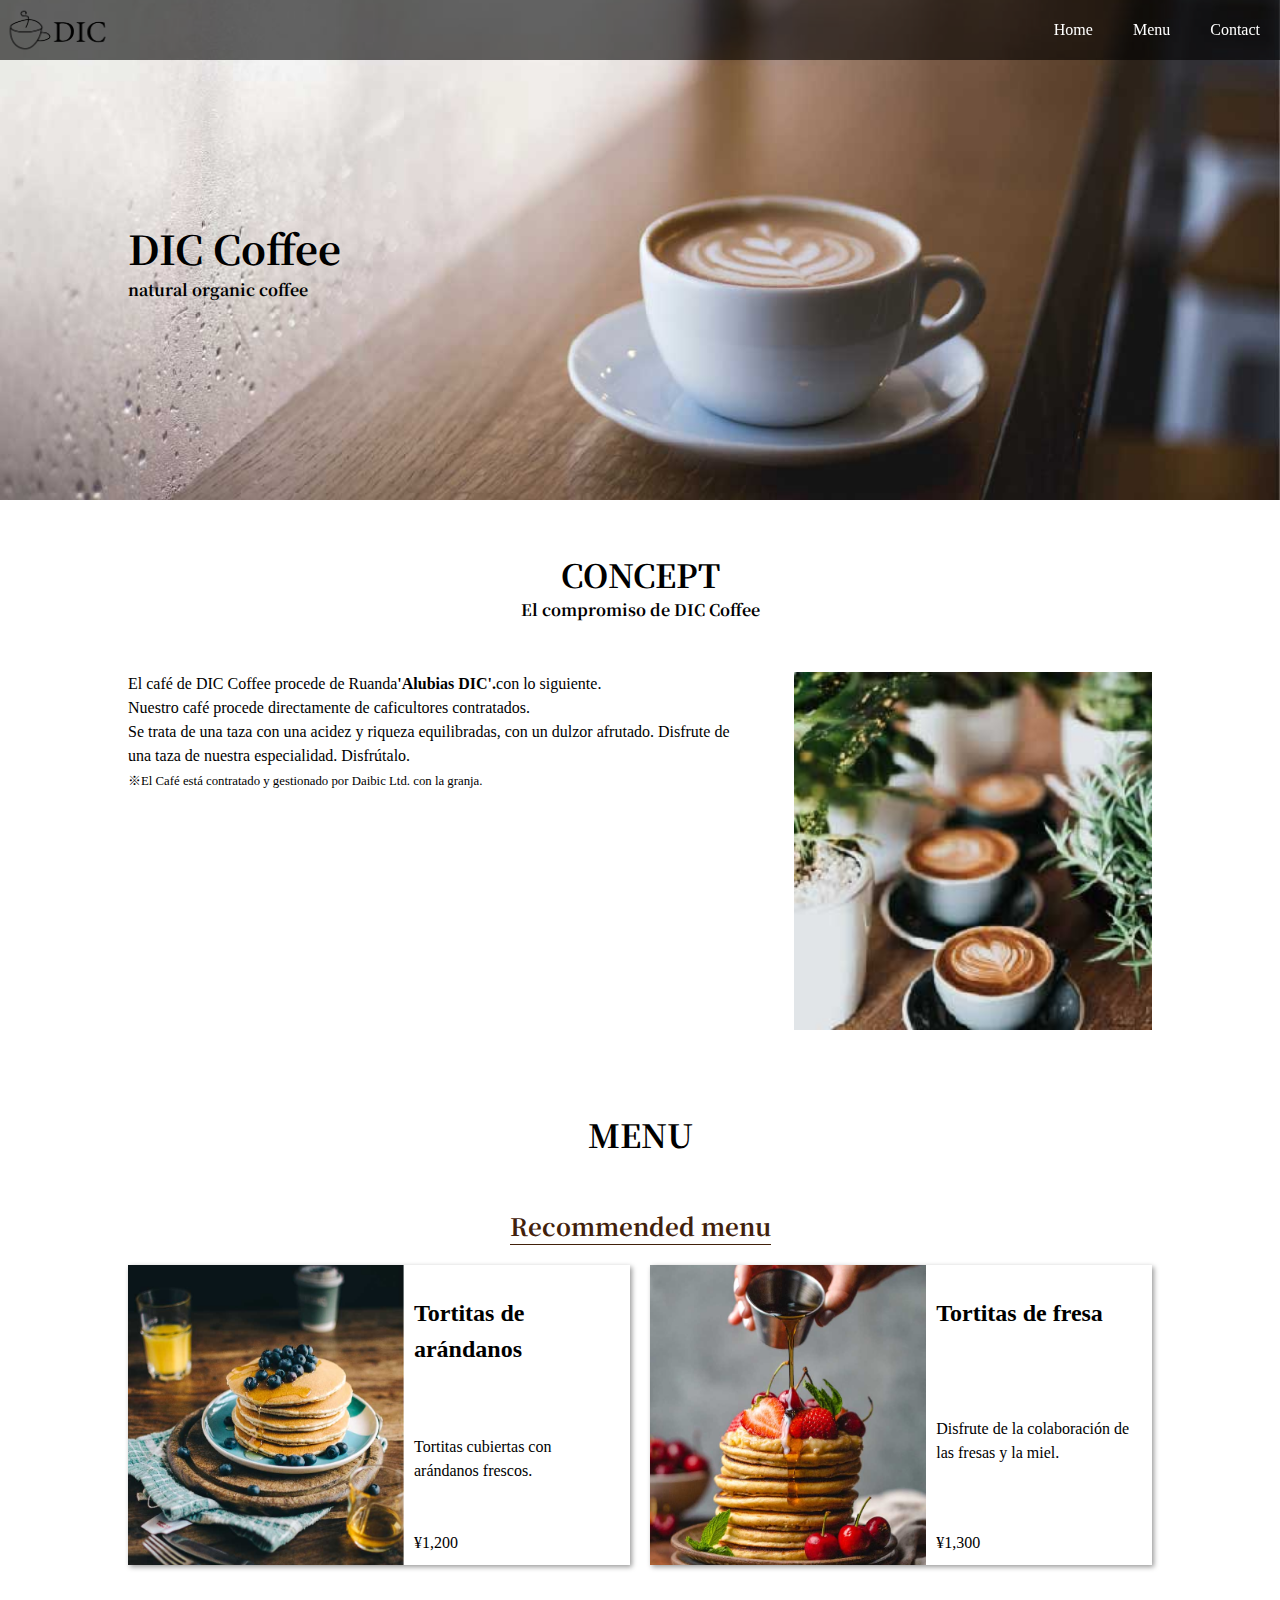
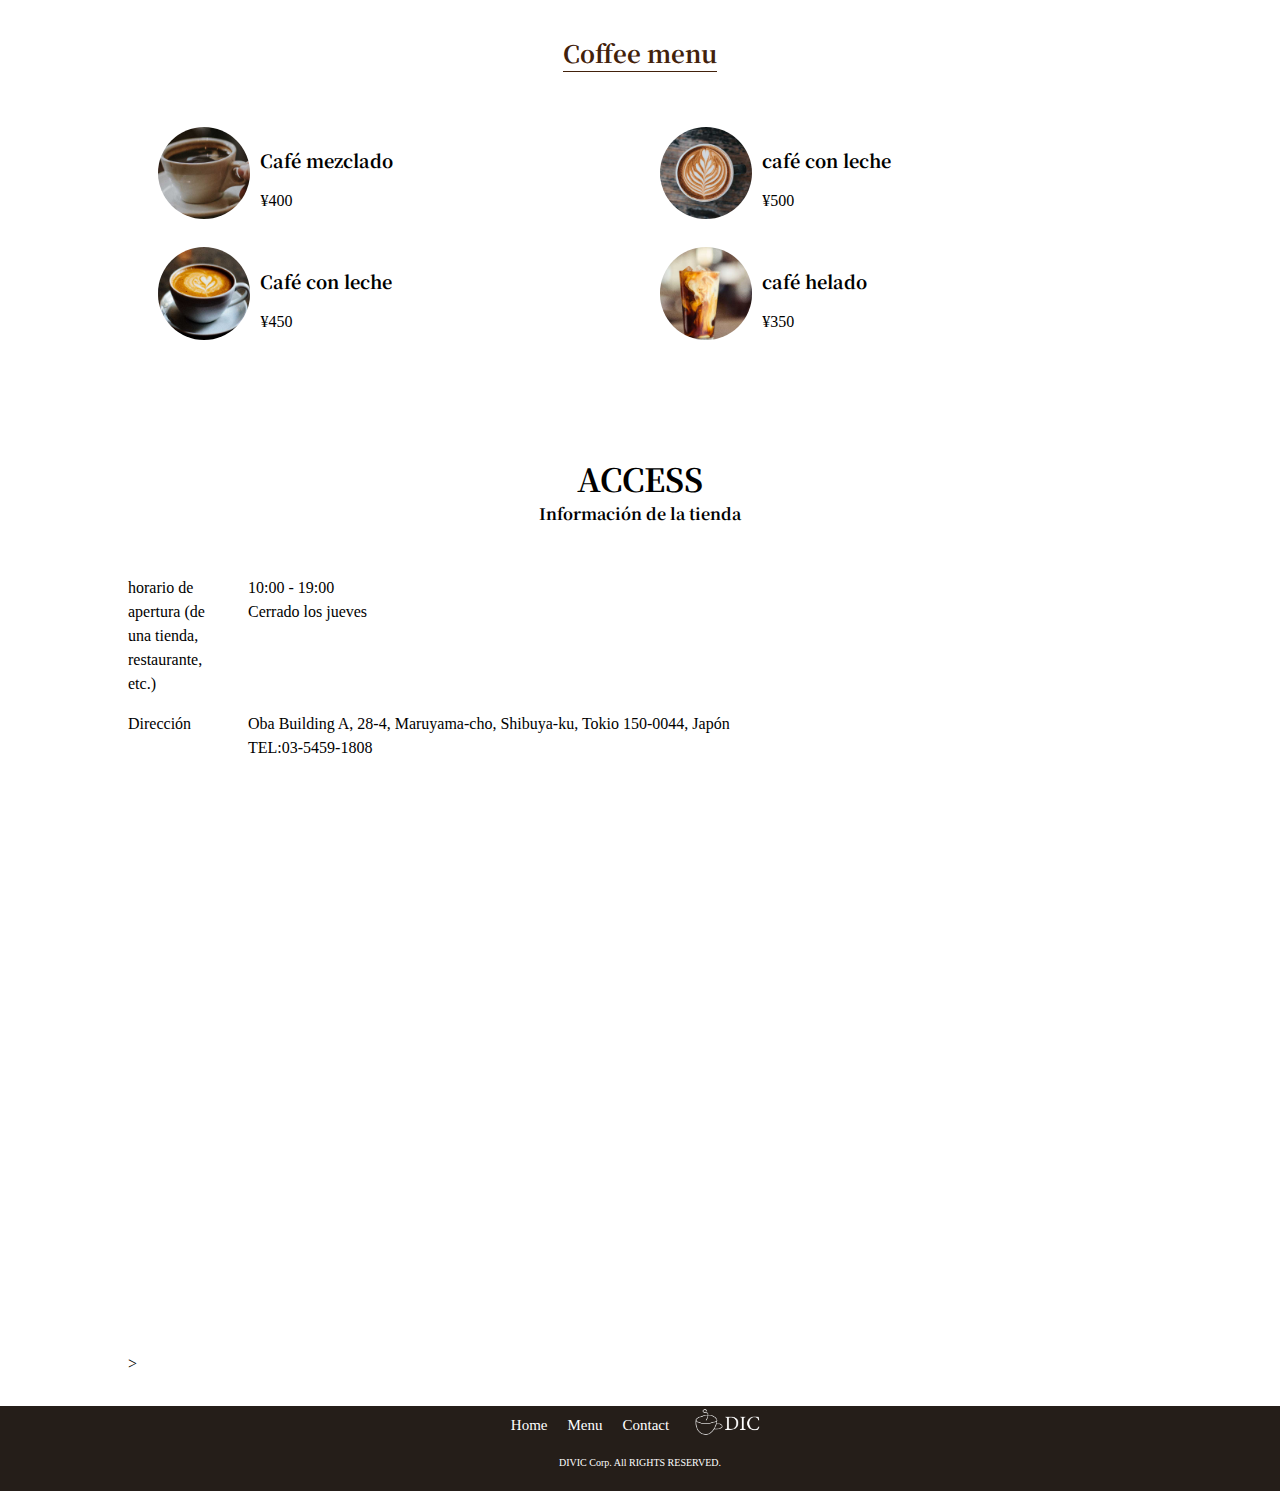
<file: dic_cafe/index.html>
<!DOCTYPE html>
<html lang="ja">
  <head>
    <meta charset="utf-8">
    <title>DIC cafe</title>
    <link href="css/normalize.css" rel="stylesheet">
    <link href="css/main.css" rel="stylesheet">
    <link href="https://fonts.googleapis.com/css2?family=Noto+Serif+JP:wght@400;700&display=swap" rel="stylesheet">
  </head>
  <body>
    <header>
      <nav class="header_nav">
      <a href="index.html" class="logo"><img src="images/sample_logo_k.png"></a>
          <ul class="global_nav">
            <a href="index.html" class="global_nav_item"><li>Home</li></a>
            <a href="#" class="global_nav_item"><li>Menu</li></a>
            <a href="contact.html" class="global_nav_item"><li>Contact</li></a>
          </ul>
      </nav>
      <div class="key section_inner">
      <h1>DIC Coffee</h1>
      <p>natural organic coffee</p>
    </div>
    </header>
    <section>
      <article class="section_inner">
        <div class="section_title">
        <h1>CONCEPT</h1>
        <p> El compromiso de DIC Coffee   </p>
      </div>
      <div class="concepto_interno">
        <p class="concepto_contenido ">
          El café de DIC Coffee procede de Ruanda<strong>'Alubias DIC'.</strong>con lo siguiente.<br>
          Nuestro café procede directamente de caficultores contratados.<br>
          Se trata de una taza con una acidez y riqueza equilibradas, con un dulzor afrutado. Disfrute de una taza de nuestra especialidad.
          Disfrútalo.<br>
          <small>※El Café está contratado y gestionado por Daibic Ltd. con la granja.</small>
        </p>
        <img src="images/sample_concept.jpg" class="concepto_imagen">
        </div>
      </article>
      <article class="section_inner seccion_menu">
        <div class="section_title">
        <h1>MENU</h1>
      </div>
        <section>
          <div class="center">
          <h1 class="menu_title">Recommended menu</h1>
        </div>
          <ul class="menu_list menu_list_recommended">
            <li class="menu_item">
              <div class="menu_item_content">
              <h2>Tortitas de arándanos</h2>
              <p>Tortitas cubiertas con arándanos frescos.</p>
              <p class="menu_item_price">¥1,200</p>
              </div>
              <img src="images/sample_pancake1.jpg" class="menu_item_image">
            </li>
            <li class="menu_item">
              <div class="menu_item_content">
              <h2>Tortitas de fresa</h2>
              <p>Disfrute de la colaboración de las fresas y la miel.</p>
              <p class="menu_item_price"> ¥1,300 </p>
             </div>
              <img src="images/sample_pancake2.jpg" class="menu_item_image">
            </li>
          </ul>
        </section>
        <section>
          <div class="center">
          <h1 class="menu_title">Coffee menu</h1>
        </div>
          <ul class="menu_list coffee_menu">
            <li class="caffee_menu_list_item">
              <div class="caffee_menu_content">
              <h2 class="menu_item_title">Café mezclado</h2>
              <p>¥400</p>
            </div>
              <img src="images/sample_cafe1.jpg" class="coffee_menu_image">
            </li>
            <li class="caffee_menu_list_item">
              <div class="caffee_menu_content">
              <h2 class="menu_item_title">café con leche</h2>
              <p>¥500</p>
            </div>
              <img src="images/sample_cafe2.jpg" class="coffee_menu_image" >
            </li>
            <li class="caffee_menu_list_item">
              <div class="caffee_menu_content">
              <h2 class="menu_item_title">Café con leche</h2>
              <p>¥450</p>
            </div>
              <img src="images/sample_cafe3.jpg" class="coffee_menu_image">
            </li>
            <li class="caffee_menu_list_item">
              <div class="caffee_menu_content">
              <h2 class="menu_item_title">café helado</h2>
              <p>¥350</p>
             </div>
              <img src="images/sample_cafe4.jpg" class="coffee_menu_image">
            </li>
          </ul>
        </section>
      </article>
      <article class="section_inner">
        <div class="section_title">
        <h1>ACCESS</h1>
        <p>Información de la tienda</p>
      </div> 
      <dl class="acceso">
        <dt class="acceso_title">horario de apertura (de una tienda, restaurante, etc.)</dt>
        <dd>10:00 - 19:00<br>Cerrado los jueves</dd>
      </dl>
      <dl class="acceso">
        <dt class="acceso_title">Dirección</dt>
        <dd>
          Oba Building A, 28-4, Maruyama-cho, Shibuya-ku, Tokio 150-0044, Japón<br>
          TEL:03-5459-1808
        </dd>
      </dl>
      <div class="frame_posicion">
      <iframe src="https://www.google.com/maps/embed?pb=!1m18!1m12!1m3!1d3241.8623803694077!2d139.69189587554033!3d35.65576213137307!2m3!1f0!2f0!3f0!3m2!1i1024!2i768!4f13.1!3m3!1m2!1s0x60188b55bb707eff%3A0x5f04575eb7aca63e!2s%C5%8Cba%2C%2028-4%20Maruyamach%C5%8D%2C%20Shibuya%20City%2C%20Tokyo%20150-0044%2C%20Jap%C3%B3n!5e0!3m2!1ses-419!2spy!4v1692025252998!5m2!1ses-419!2spy" style="border:0;" allowfullscreen="" class="frame_carac"  width="600" height="450" frameborder="0"  aria-hidden="false"
      tabindex="0"></iframe>></iframe>
    </div>
    </article>
    </section>
    <footer class="footer">
      <nav>
        <ul class="footer1">
          <a href="index.html" class="footer2">
            <li>Home</li>
          </a>
          <a href="#" class="footer2">
            <li>Menu</li>
          </a>
          <a href="contact.html" class="footer2">
            <li>Contact</li>
          </a>
        <a href="index.html" class="footer2">
          <li>
        <img src="images/sample_logo_w.png" class="footer3">
      </li>
        </a>
        </ul>
        </nav>
        <p class="footer4"> DIVIC Corp. All RIGHTS RESERVED.</p>
    </footer>
  </body>
</html>
</file>
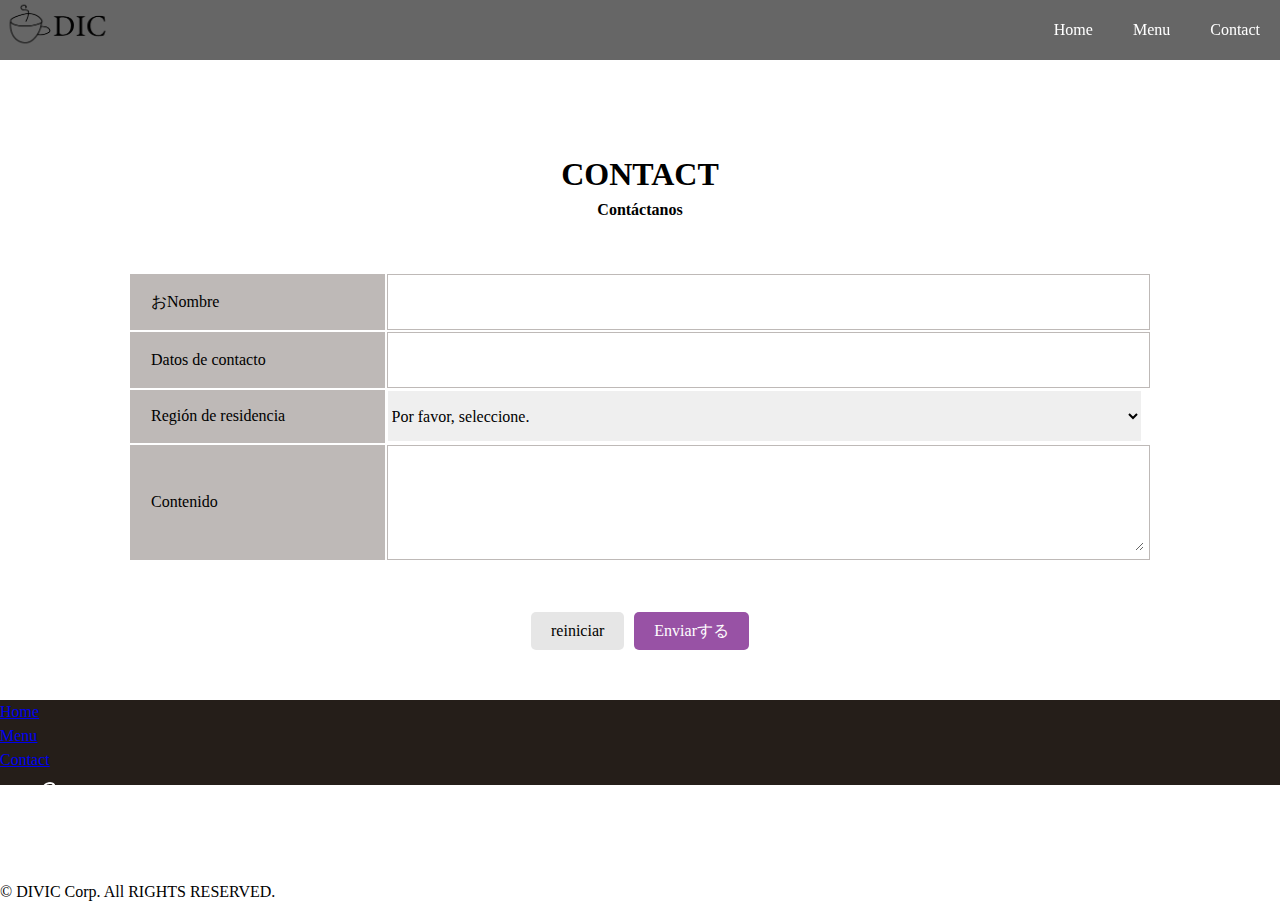
<file: dic_cafe/contact.html>
<!DOCTYPE html>
<html>
  <head>
    <title>DIC cafe</title>
    <link href="css/normalize.css" rel="stylesheet">
    <link href="css/main.css" rel="stylesheet">
    <link href="css/contact.css" rel="stylesheet">
    <link href="https://fonts.googleapis.com/css?family=Sawarabi+Mincho" rel="stylesheet">
  </head>
  <body>
    <header class="sub_header">
      <nav class="header_nav">
        <a href="index.html"><img src="images/sample_logo_k.png" class="logo"></a>
        <ul class="global_nav">
          <a href="index.html" class="global_nav_item">
            <li>Home</li>
          </a>
          <a href="blueberry_pancakes.html" class="global_nav_item">
            <li>Menu</li>
          </a>
          <a href="contact.html" class="global_nav_item">
            <li>Contact</li>
          </a>
        </ul>
      </nav>
    </header>
    <section class="section_inner">
      <div class="section_title">
        <h1>CONTACT</h1>
        <p>Contáctanos</p>
      </div>
      <form action="#" method="POST">
        <table class="contact">
          <tr class="contact_line">
            <td class="contact_sign"><label for="name">おNombre</label></td>
            <td class="contact_input"><input type="text" name="name" id="name"></td>
          </tr>
          <tr class="contact_line">
            <td class="contact_sign"><label for="phonenumber">Datos de contacto</label></td>
            <td class="contact_input"><input type="tel" name="phonenumber" id="phonenumber"></td>
          </tr>
          <tr class="contact_line">
            <td class="contact_sign"><label for="region">Región de residencia</label></td>
            <td>
              <select id="region">
                <option value="0">Por favor, seleccione.</option>
                <option value="1">Hokkaido</option>
                <option value="2">Tohoku (las seis prefecturas más septentrionales de Honshu)</option>
                <option value="3">Kantou (mitad oriental de Japón, incluido Tokio)</option>
                <option value="4">centro</option>
                <option value="5">Kinki (región alrededor de Osaka, Kioto y Nara)</option>
                <option value="6">Chugoku y Shikoku</option>
                <option value="7">Kyushu (la más meridional de las cuatro islas principales de Japón)</option>
              </select>
            </td>
          </tr>
          <tr class="contact_content">
            <td class="contact_sign"><label for="content">Contenido</label></td>
            <td class="contact_input"><textarea name="content" id="content"></textarea></td>
          </tr>
        </table>
        <div class="contact_btn_area">
          <button type="reset" class="contact_btn reset_btn">reiniciar</button>
          <button type="submit" class="contact_btn submit_btn">Enviarする</button>
        </div>
      </form>
    </section>
    <footer class="footer">
      <nav>
        <ul class="footer_nav">
          <a href="index.html" class="footer_nav_item">
            <li>Home</li>
          </a>
          <a href="blueberry_pancakes.html" class="footer_nav_item">
            <li>Menu</li>
          </a>
          <a href="contact.html" class="footer_nav_item">
            <li>Contact</li>
          </a>
          <a href="index.html" class="footer_nav_item">
            <li>
              <img src="images/sample_logo_w.png" class="footer_logo">
            </li>
          </a>
        </ul>
      </nav>
      <p class="footer_right">© DIVIC Corp. All RIGHTS RESERVED.</p>
    </footer>
  </body>
</html>
</file>
<file: dic_cafe/css/main.css>
.section_inner {
    padding: 50px 10% 30px ;
}
.key {
    height: 500px;
    background: center / cover no-repeat url("../images/sample_key.jpg");
    font-family: 'Noto Serif JP', serif;
    display: flex;
    flex-direction: column;
    justify-content: center;
    font-weight: bold;
  }
  .key h1{
    font-size: 2.5rem;
  }
  .section_title {
    font-family: 'Noto Serif JP', serif;
    font-weight: bold;
    text-align: center;
    margin-bottom: 50px;
  }
  .menu_title {
    display: inline-block;
    font-family: 'Noto Serif JP', serif;
    font-size: 1.5rem;
    color: #42210b;
    border-bottom: solid #42210b 1px;
    margin-bottom: 20px;
  }
  .center {
    text-align: center;
  }
  .coffee_menu_image {
    width: 20%;
    border-radius: 50%;
  }
  .header_nav {
    background:rgba(0, 0, 0, .6) ;
    display: flex;
  height: 60px;
  justify-content: space-between;
  align-items: stretch;
  position: fixed;
  top: 0;
  width: 100%
  }
  .global_nav_item {
    color: #fff;
    text-decoration: none;
    display: flex;
    align-items: center;
  padding: 0 20px;
  }
  .global_nav_item:hover {
    background: #fff;
    color: #42210b;
  }
  .global_nav {
    display: flex;
    align-items: stretch;
  }
  .logo {
    width: 120px;
    display: flex;
    align-items: center;
  }
  .logo img {
    width: 100%;
  }
  .concepto_interno {
    display: flex;
    justify-content: space-between;
  }
  .concepto_contenido {
    width: 60%;
  }
  .concepto_imagen {
    width: 35%;
  }
  .seccion_menu {
    background: url("../images/sample_menu_bg.jpg") no-repeat bottom;
    background-size: 100%;
    background-attachment: fixed;
    }
    .menu_title {
      display: inline-block;
      font-family: 'Noto Serif JP', serif;
      text-align: center;
      font-size: 1.5rem;
      color: #42210b;
      border-bottom: solid #42210b 1px;
      margin-bottom: 20px;
    }
    .menu_list {
      display: flex;
      justify-content: space-between;
      flex-wrap: wrap;
    }
    .menu_list_recommended {
      padding-bottom: 50px;
    }
    .menu_item {
      width: 49%;
      display: flex;
      flex-direction: row-reverse;
      box-shadow: 2px 2px 5px rgba(0,0,0,0.4);
      margin-bottom: 20px;
    }
    .menu_item_content {
      width: 45%;
      padding: 10px;
      display: flex;
      flex-direction: column;
      justify-content: space-between;
      background: #fff;
    }
    .menu_item_image {
      width: 55%;
      object-fit: cover;
      height: 300px;
    }
    .menu_item_title {
      font-size: 18px;
      font-family: 'Noto Serif JP', serif;
    }
    .coffee_menu {
      background: #fff;
      padding: 20px;
    }
    .caffee_menu_list_item {
      width: 49%;
      display: flex;
      flex-direction: row-reverse;
      align-items: center;
      padding: 10px;
    }
    .caffee_menu_image {
      width: 20%;
      border-radius: 50%;
    }
    .caffee_menu_content {
      width: 80%;
      padding: 10px;
    }
    .acceso {
      display: flex;
     }
     .acceso_title {
      width: 80px;
     }
     .frame_carac{
      position: absolute;
      top: 0;
      right: 0;
      width: 100%;
      height: 70%;
    }
    .frame_posicion {
      position: relative;
      width: 100%;
      padding-top: 56.25%;
    }
    .footer {
      width: 100%;
      background: #251e19;
      position: relative;
      bottom: 0;
      padding-bottom: 10px;
      height: 75px;
    }
    .footer1 {
      display: flex;
      justify-content: center;
      margin-bottom: 10px;
    }
    .footer2 {
      padding: 0 10px;
      display: flex;
      flex-direction: column;
      justify-content: center;
      color: white;
      text-decoration: none;
      font-size: 15px;
    }
    .footer3 {
      width: 80px;
    }
    .footer4 {
      color: white;
      text-align: center;
      font-size: 10px;
    }
</file>
<file: dic_cafe/css/contact.css>
@charset "utf-8";

.sub_header {
  padding-bottom: 100px;
}

.contact {
  width: 100%;
  margin-bottom: 30px;
}
.contact_line {
  height: 50px;
  line-height: 50px;
}
.contact_sign {
  width: 25%;
  background: #beb9b7;
  border: solid 1px #beb9b7;
  text-align: left;
  padding: 0 20px;
}
.contact_input {
  width: 75%;
  border: solid 1px #beb9b7;
}
.contact_content {
  height: 100px;
}

.contact_input input, select, textarea {
  border: none;
  width: 99%;
}
.contact_input input, select {
  height: 50px;
}
.contact_input textarea {
  height: 100px;
}
.contact_btn_area {
  display: flex;
  justify-content: center;
  padding: 20px 0;
}
.contact_btn {
  padding: 10px 20px;
  border: none;
  border-radius: 5px;
}
.contact_btn + .contact_btn{
  margin-left: 10px;
}
.submit_btn {
  background: #9852a5;
  color: #fff;
}
.reset_btn {
  background: #e6e6e6;
}
</file>
